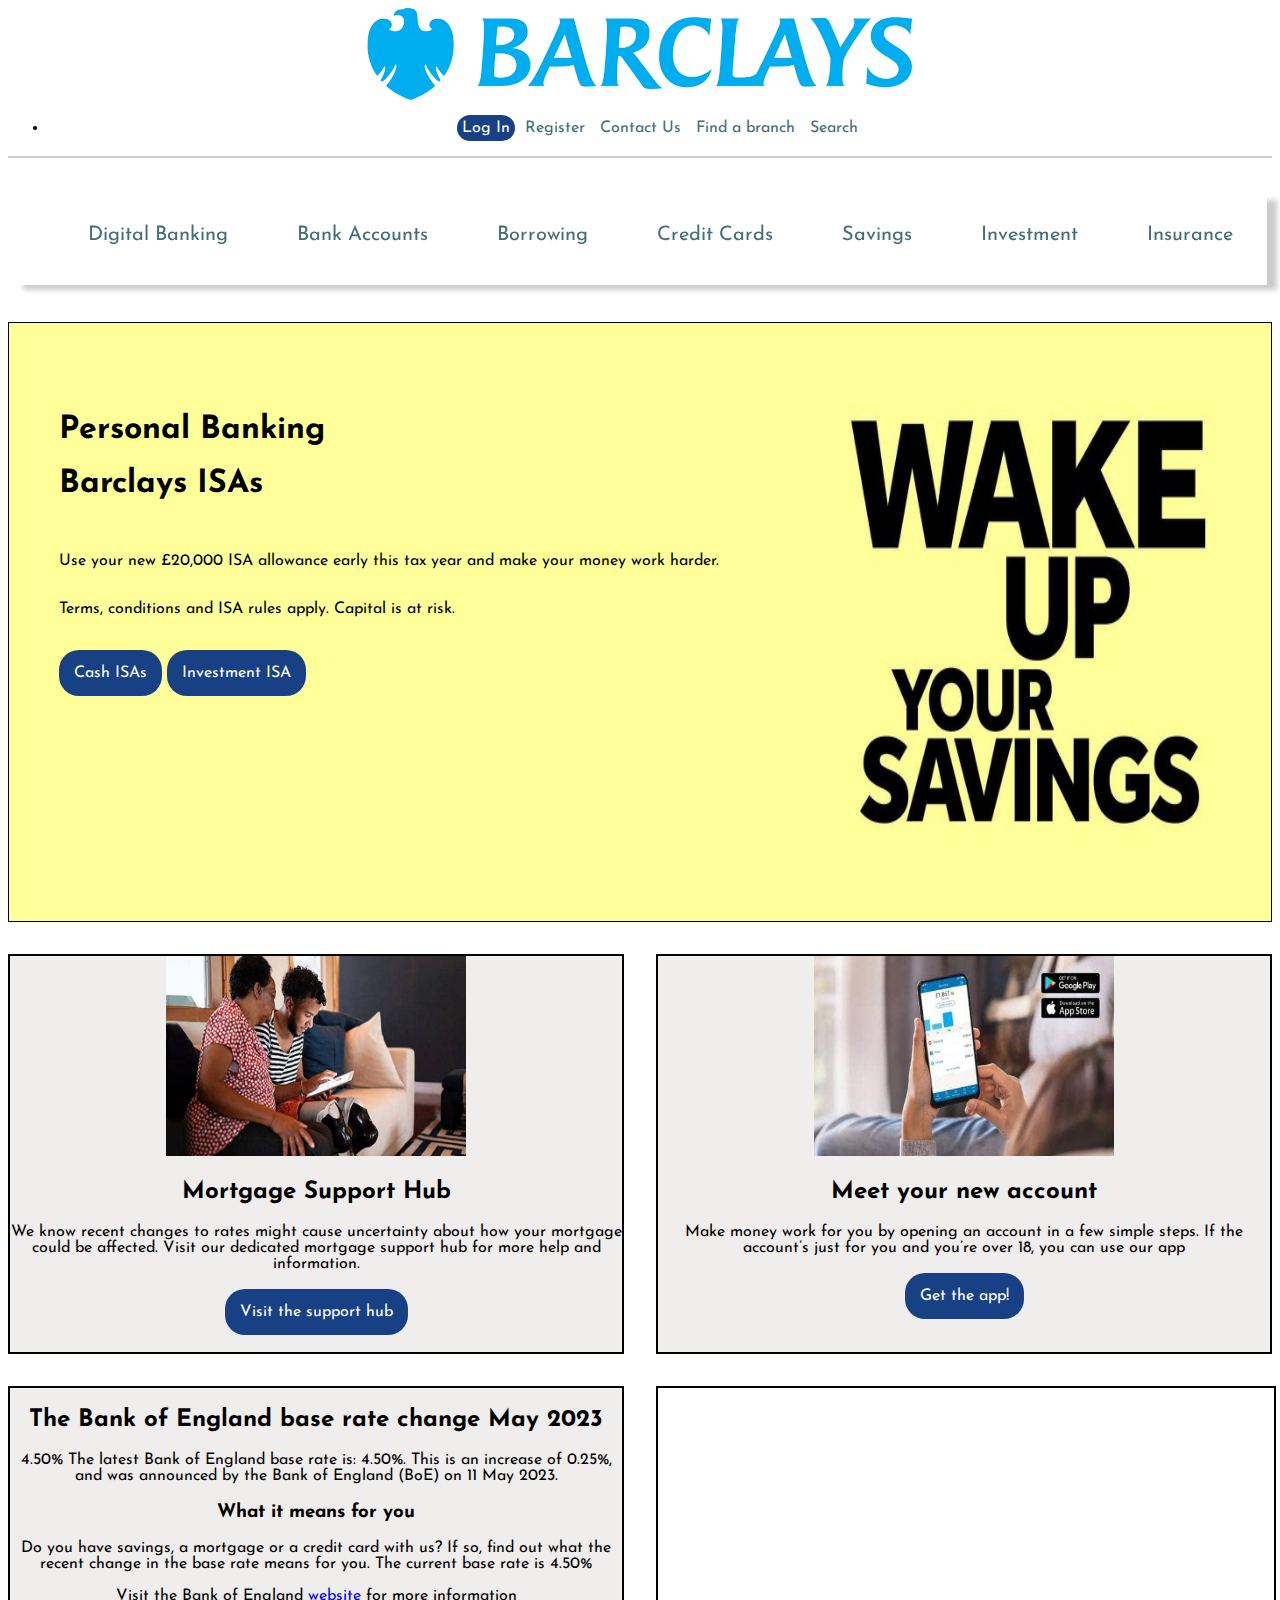
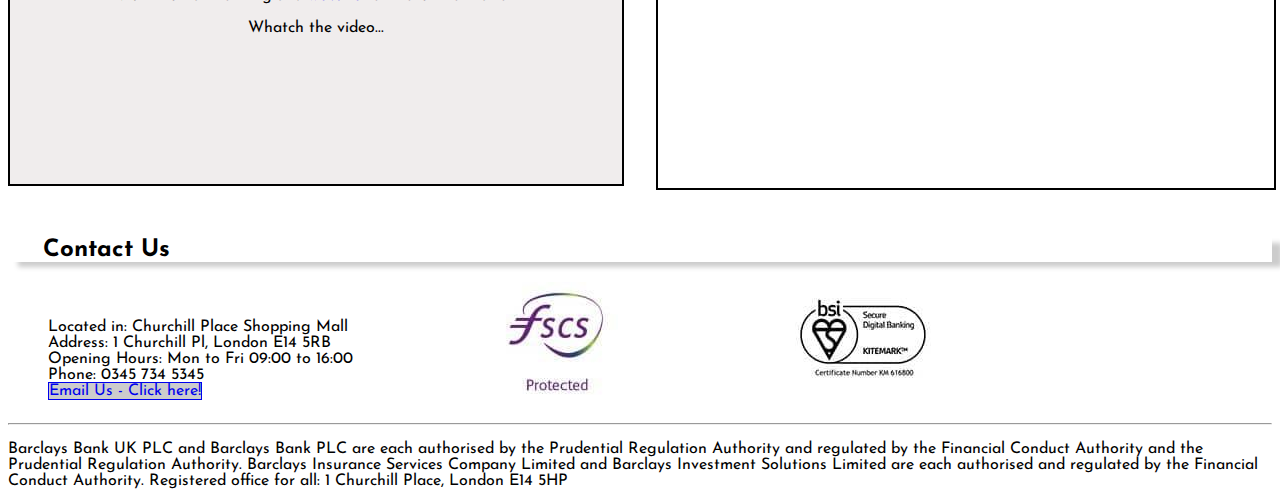
<file: index.html>
<!DOCTYPE html>
<html lang="en">

<head>
    <meta charset="UTF-8">
    <meta http-equiv="X-UA-Compatible" content="IE=edge">
    <meta name="viewport" content="width=device-width, initial-scale=1.0">
    <title>Personal Banking | Barclays</title>
    <link rel="stylesheet" href="./barclaysstyle.css">
    <link rel="icon" type="image/x--icon" href="./favicon.ico">

</head>

<body>
    <div class="container">
        <header>
            <img src="./barclays header logo.png" alt="Barclays Logo" id="logoHeader">

            <ul>
                <li class="listHeader">
                    <a href="./logindex.html" class="button">Log In</a>
                    <a href="#">Register</a>
                    <a href="#">Contact Us</a>
                    <a href="#">Find a branch</a>
                    <a href="#">Search</a>

                </li>
            </ul>

        </header>

        <nav>
            <ul>
                <li class="listNav"><a href="#">Digital Banking
                        <div class="subMenuNav">
                            <a href="#">Ways to bank</a>
                            <a href="#">Safe online banking</a>
                            <a href="#">Fraud worries</a>
                            <a href="#">Support</a>
                        </div>
                    </a></li>
                <li class="listNav"><a href="#">Bank Accounts
                        <div class="subMenuNav">
                            <a href="#">Everyday Accounts</a>
                            <a href="#">Rewards</a>
                            <a href="#">Making payments</a>
                        </div>
                    </a></li>
                <li class="listNav"><a href="#">Borrowing
                        <div class="subMenuNav">
                            <a href="#">Our mortgages</a>
                            <a href="#">Mortgages tools and services</a>
                            <a href="#">Our loans</a>
                            <a href="#">Badgeting</a>
                        </div>
                    </a></li>
                <li class="listNav"><a href="#">Credit Cards
                        <div class="subMenuNav">
                            <a href="#">Our cards</a>
                            <a href="#">Manage your account</a>
                        </div>
                    </a></li>
                <li class="listNav"><a href="#">Savings
                        <div class="subMenuNav">
                            <a href="#">Saving Accounts</a>
                            <a href="#">Cash ISA's</a>
                            <a href="#">Bonds</a>
                        </div>
                    </a></li>
                <li class="listNav"><a href="#">Investment
                        <div class="subMenuNav">
                            <a href="#">Investment Accounts</a>
                            <a href="#">Investing with Barclays</a>
                            <a href="#">Investment services</a>
                        </div>
                    </a></li>
                <li class="listNav"><a href="#">Insurance
                        <div class="subMenuNav">
                            <a href="#">Home insurance</a>
                            <a href="#">Life insurance</a>
                            <a href="#">Travel insurance</a>
                            <a href="#">Tech insurance</a>
                        </div>
                    </a></li>
            </ul>

        </nav>

        <section class="section1">
            <h1>Personal Banking</h1>

            <h1>Barclays ISAs</h1>
            <br>
            <p>Use your new £20,000 ISA allowance early this tax year and make your money work harder.
                <br><br><br>
                Terms, conditions and ISA rules apply. Capital is at risk.
            </p>
            <br>
            <br>

            <a href="#" class="button">Cash ISAs</a>
            <a href="#" class="button">Investment ISA</a>


        </section>

        <aside class="aside1">

            <img src="./Mortgages Service Recovery_Promo_16_9.xsmall.medium_quality.jpg" alt="mortgages pic"
                class="mortpic">

            <h2>Mortgage Support Hub</h2>
            <p>We know recent changes to rates might cause uncertainty about how your mortgage could be affected.
                Visit our dedicated mortgage support hub for more help and information.</p>
            <br>
            <a href="https://www.barclays.co.uk/mortgages/support-hub/" class="button">Visit the
                support hub</a>

        </aside>

        <aside class="aside2">

            <img src="./CA_woman_on_phone_logos_16_9.xxsmall.medium_quality.jpg" alt="woman on the phone"
                class="womanimg">
            <h2>Meet your new account</h2>
            <p>Make money work for you by opening an account in a few simple steps. If the account’s just for you and
                you’re over 18, you can use our app</p>
            <br>
            <a href="https://www.barclays.co.uk/current-accounts/#downloadapp" class="button">Get the
                app!</a>

        </aside>

        <article>
            <h2>The Bank of England base rate change May 2023</h2>
            <p>4.50%
                The latest Bank of England base rate is: 4.50%. This is an increase of 0.25%, and was announced by the
                Bank of England (BoE) on 11 May 2023.</p>
            <h3>What it means for you</h3>
            <p>Do you have savings, a mortgage or a credit card with us? If so, find out what the recent change in the
                base rate means for you. The current base rate is 4.50%</p>
            <p>Visit the Bank of England <a href="https://www.bankofengland.co.uk/" id="websitelink">website</a> for
                more
                information</p>
            <p>Whatch the video...</p>

        </article>

        <aside class="video">
            <iframe style="width: 100%; height:100%;" src="https://www.youtube.com/embed/j3JcbWpc9A0"
                title="YouTube video player" frameborder="0"
                allow="accelerometer; autoplay; clipboard-write; encrypted-media; gyroscope; picture-in-picture; web-share"
                allowfullscreen id="video"></iframe>
        </aside>



        <footer>
            <h2>Contact Us</h2>
            <ul id="footerlist">
                <li>Located in: Churchill Place Shopping Mall</li>
                <li>Address: 1 Churchill Pl, London E14 5RB</li>
                <li>Opening Hours: Mon to Fri 09:00 to 16:00</li>
                <li>Phone: 0345 734 5345</li>
                <li> <a href="#" class="clickHere">Email Us -
                        Click
                        here!</a></li>
            </ul>
            <img src="./FSCS_logo_v3.large.medium_quality.jpg" alt="fsc logo" class="footerimg1">
            <img src="./Kitemark_logo_v3.large.medium_quality.jpg" alt="bsi logo" class="footerimg1">



            <hr>
            <p>Barclays Bank UK PLC and Barclays Bank PLC are each authorised by the Prudential Regulation Authority
                and
                regulated by the Financial Conduct Authority and the Prudential Regulation Authority.
                Barclays Insurance Services Company Limited and Barclays Investment Solutions Limited are each
                authorised
                and regulated by the Financial Conduct Authority.

                Registered office for all: 1 Churchill Place, London E14 5HP</p>


        </footer>
    </div>
</body>

</html>
</file>
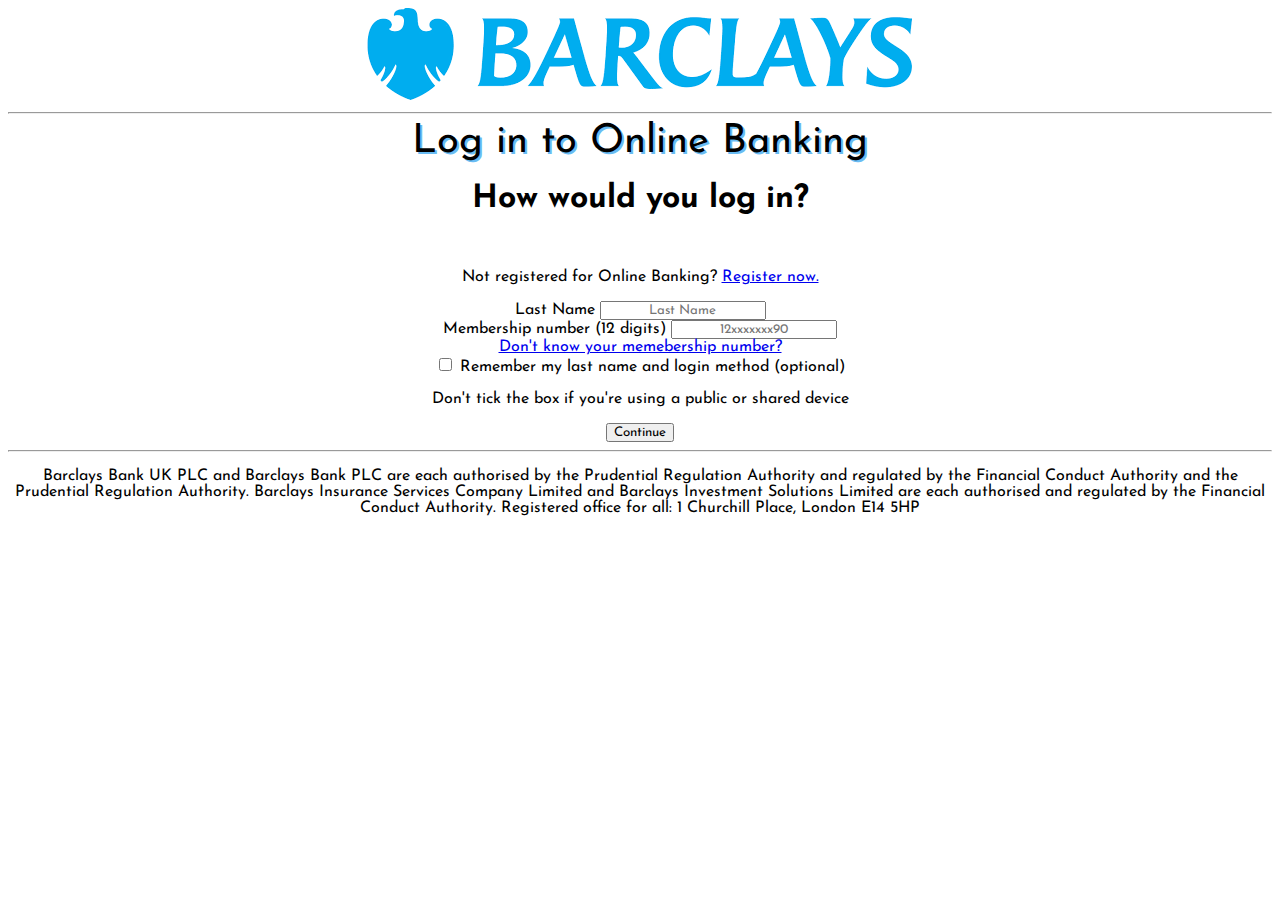
<file: logindex.html>
<!DOCTYPE html>
<html lang="en">

<head>
    <meta charset="UTF-8">
    <meta http-equiv="X-UA-Compatible" content="IE=edge">
    <meta name="viewport" content="width=device-width, initial-scale=1.0">
    <title>Step 1 - Login</title>
    <link rel="shortcut icon" href="./favicon.ico" type="image/x-icon">
    <link rel="stylesheet" href="./loginstyle.css">
</head>

<body>


    <header>
        <img src="./barclays header logo.png" alt="Barclays Logo" id="logoHeader">
        <hr>
    </header>

    <main>Log in to Online Banking</main>

    <content>
        <h1>How would you log in?</h1>
        <br>
        <p>Not registered for Online Banking? <a href="#">Register now.</a></p>
    </content>


    <form action="#">
        <label for="lastName">Last Name</label>
        <input id="lastName" type="text" placeholder="Last Name" required>
        <br>

        <label for="membership">Membership number (12 digits)</label>
        <input id="membership" type="text" placeholder="12xxxxxxx90" required>
        <br>
        <a href="#">Don't know your memebership number?</a>
        <br>
        <input id="remember" type="checkbox">
        <label for="remember">Remember my last name and login method (optional)
        </label>
        <p>Don't tick the box if you're using a public or shared device</p>
    </form>

    <button>Continue</button>

    <footer>
        <hr>
        <p>Barclays Bank UK PLC and Barclays Bank PLC are each authorised by the Prudential Regulation Authority
            and
            regulated by the Financial Conduct Authority and the Prudential Regulation Authority.
            Barclays Insurance Services Company Limited and Barclays Investment Solutions Limited are each
            authorised
            and regulated by the Financial Conduct Authority.

            Registered office for all: 1 Churchill Place, London E14 5HP</p>
    </footer>




</body>

</html>
</file>
<file: barclaysstyle.css>
@import url('https://fonts.googleapis.com/css2?family=Josefin+Sans:wght@500&display=swap');


* {
    font-family: 'Josefin Sans', sans-serif;
}

:root {
    --anchorColor: rgb(66, 109, 123);
    --hoverColor: rgb(179, 214, 232);
    --buttonBack: rgb(24, 64, 133);
    --gridRadius: 15%;
    --asideBorder: solid black 2px;
    --asideBackground: #f0eded;

}

/* HEADER Style*/

header {
    text-align: center;
    border-bottom: 2px solid #CCC;
}

.listHeader a {
    text-decoration: none;
    color: var(--anchorColor);
    padding: 5px;
}

.listHeader a:hover {
    background-color: var(--hoverColor);
}

/* #logoHeader {
    width: 400px;
    height: 100px;
} */

/* Buttons */

.button {
    background-color: var(--buttonBack);
    color: white !important;
    border-radius: 20px;
    padding: 15px;
    text-decoration: none;
}


/* NAVBAR Style */


nav {
    /* padding: 10px; */
    margin: 5px;
    font-size: 20px;
    position: sticky;
    top: 0px;
    box-shadow: 10px 5px 5px #CCC;
    background-color: white;
    z-index: 100;

}

nav ul {
    list-style-type: none;
    text-align: center;
    display: flex;
    justify-content: space-around;
}

.listNav a {
    color: var(--anchorColor);
    text-decoration: none;
    padding: 10px;
    display: block;
}

ul .listNav {
    display: inline-block;
}

.listNav a:hover {
    background-color: var(--hoverColor);
}

.subMenuNav {
    display: none;
    width: 200px;
    position: absolute;
}

.subMenuNav a {
    display: block;
    background-color: white;
    text-align: left;
}

.listNav:hover .subMenuNav {
    display: block;
}

/* MAIN Style */

.section1 {
    background-image: url(./shake_campaign_yellow_3_1.medium.medium_quality.jpg);
    background-repeat: no-repeat;
    background-size: 100% 100%;
    overflow: hidden;
    padding-top: 70px;
    padding-left: 50px;

}


.aside1 {
    background-color: var(--asideBackground);
    border: var(--asideBorder);
    text-align: center;

}

.mortpic {
    margin: 0px 0px 0px 0px;
    width: 300px;
    height: 200px;
}


.aside2 {
    background-color: var(--asideBackground);
    border: var(--asideBorder);
    text-align: center;
}

.womanimg {
    margin: 0px 0px 0px 0px;
    width: 300px;
    height: 200px;
}

article {
    background-color: var(--asideBackground);
    border: var(--asideBorder);
    text-align: center;
}

#websitelink {
    text-decoration: none;
}

.video {
    width: 100%;
    height: 100%;

}


#video {
    border: double 2px;
}

/* Footer */

#footerlist {
    list-style-type: none;
}

.clickHere {
    background-color: #CCC;
    height: 30px;
    transition: background-color 10s, width 1s, height 5s, font-size 5s;
    text-decoration: none;
    border: solid 1px;
}

.clickHere:hover {
    background-color: var(--anchorColor);
    width: 200px;
    height: 100px;
    font-size: 40px;
}

footer h2 {
    padding-left: 35px;
    box-shadow: 10px 5px 5px #CCC;
}

.footerimg1 {
    margin-left: 100px;
}

.footerimg2 {
    margin-left: 100px;
}

#footerlist {
    display: inline-block;
}


/* Grid Container */

.container {
    display: grid;
    height: 100vh;
    row-gap: 5px;
    column-gap: 5px;
    grid-template-columns: 1fr 1fr 1fr 1fr;
    grid-template-rows: 150px 100px 600px 400px 400px 100px;
    grid-gap: 2rem;
    grid-template-areas:
        'header header header header'
        'nav nav nav nav'
        'section1 section1 section1 section1'
        'aside1 aside1 aside2 aside2'
        'article article video video'
        'footer footer footer footer';
}

header {
    grid-area: header;
}

nav {
    grid-area: nav;
}

.section1 {
    grid-area: section1;
    border: 1px solid;
}

.aside1 {
    grid-area: aside1;
}

.aside2 {
    grid-area: aside2;
}

article {
    grid-area: article;
}

.video {
    grid-area: video;
}

footer {
    grid-area: footer;
}

/* Media Queries */

@media (max-width:600px) and (min-width:300px) {
    .container {
        background-color: var(--hoverColor);
        font-size: 10px;

    }

    #logoHeader {
        width: 100px;
        height: 50px;

    }

    nav {
        display: none;
    }

    .aside1 .mortpic {
        display: none;

    }

    .aside2 .womanimg {
        display: none;
    }

    footer .footerimg1 {
        display: none;
    }

}
</file>
<file: loginstyle.css>
@import url('https://fonts.googleapis.com/css2?family=Josefin+Sans:wght@500&display=swap');


* {
    font-family: 'Josefin Sans', sans-serif;
    text-align: center;
}

main {
    text-shadow: 2px 2px #69bcf3;
    font-size: 40px;
}
</file>
